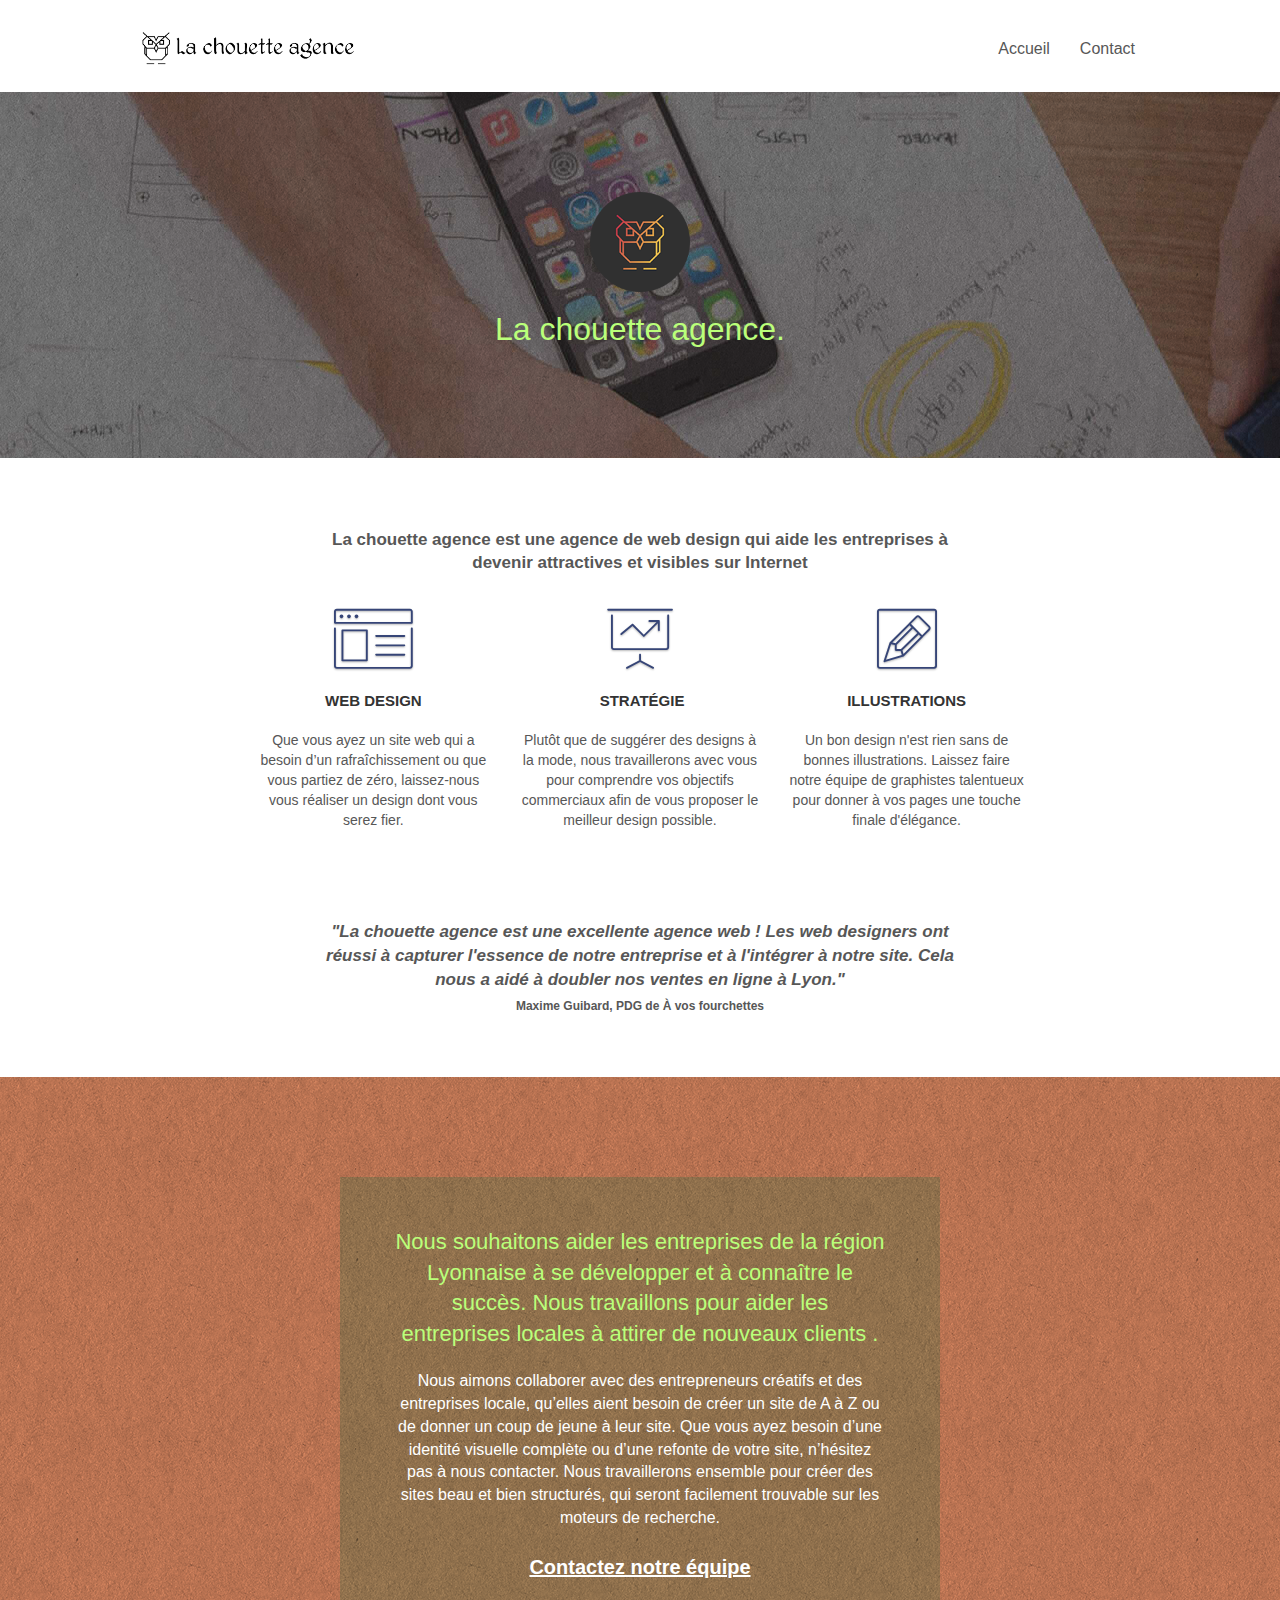
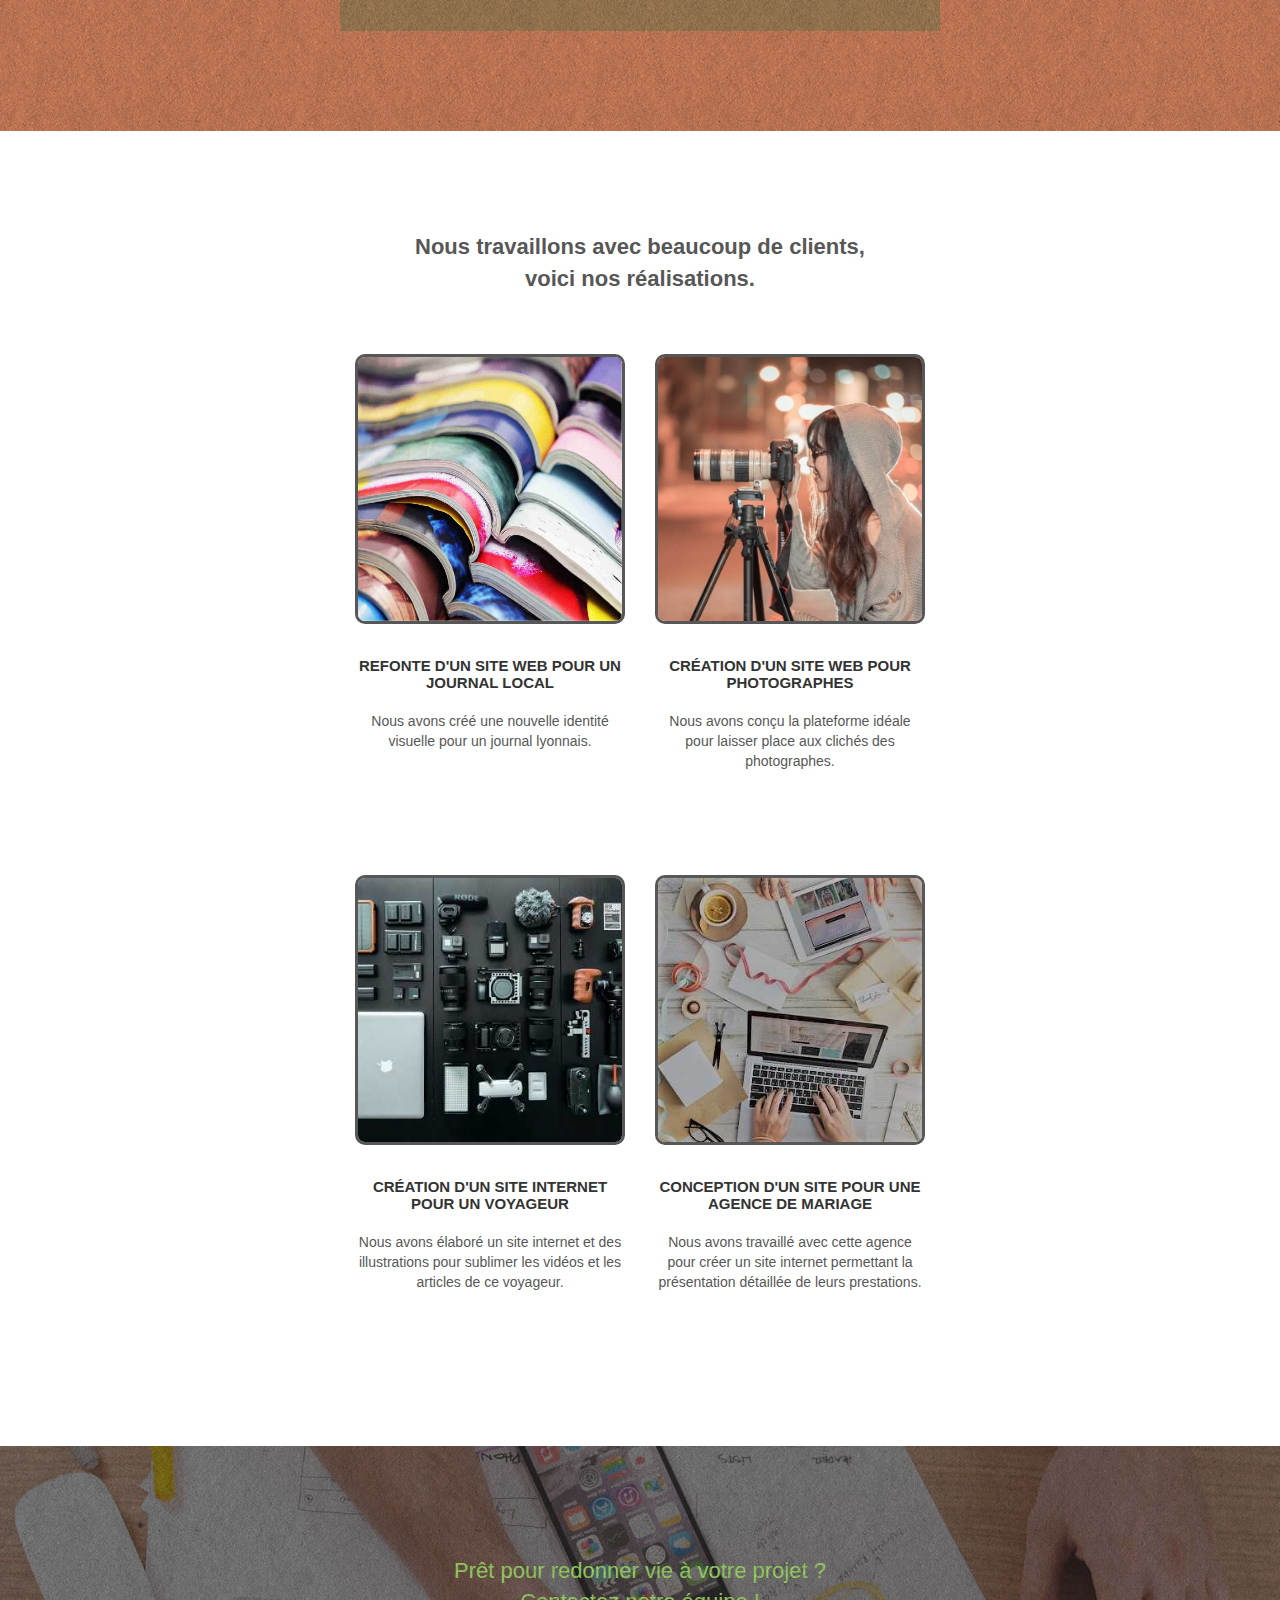
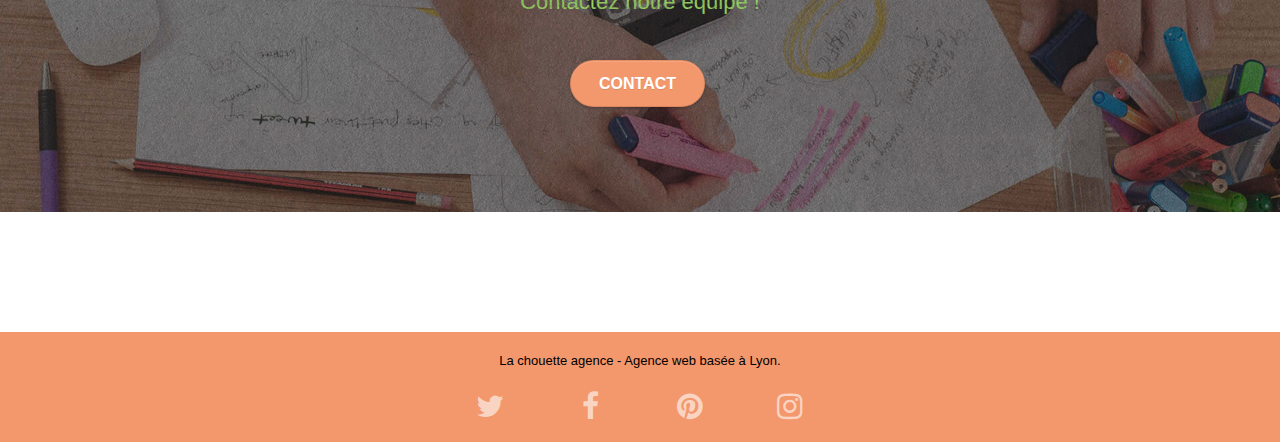
<file: index.html>
<!doctype html>
<html lang="fr">
<head>
    <meta charset="utf-8">
    <meta name="keywords" content="site web, site internet, agence design, paris">
    <meta name="description" content="agence de creation de site web">
    <meta name="viewport" content="width=device-width, initial-scale=1.0, viewport-fit=cover">
    <!--Open graph Protocol-->
    <meta property="og:title" content="La Chouette Agence">
    <meta property="og:type" content="website">
    <meta property="og:image" content="https://xfts.github.io/projet4/img/logo.png">
    <meta property="og:image:width" content="100">
    <meta property="og:image:height" content="100">
    <meta property="og:description" content="Vous cherchez une agence pour créer des sites web pour tous vos besoins">
    <meta property="og:url" content="https://xfts.github.io/projet4/">
    <!--Open graph Protocol-->
    <link rel="shortcut icon" type="image/png" href="favicon.jpg">
    <link rel="stylesheet" href="https://maxcdn.bootstrapcdn.com/bootstrap/3.3.5/css/bootstrap.min.css">
    <link rel="stylesheet" type="text/css" href="style.css">
    <link rel="stylesheet" type="text/css" href="./css/et-line.css">
    <link rel="stylesheet" type="text/css" href="./css/font-awesome.css">
    <script src="https://cdnjs.cloudflare.com/ajax/libs/jquery/2.1.0/jquery.min.js"></script>
    <script src="https://maxcdn.bootstrapcdn.com/bootstrap/3.3.5/js/bootstrap.min.js"></script>
    <script src="./js/blocs.js"></script>
    <script src="./js/jquery.touchSwipe.js" defer></script>
    <script src="./js/gmaps.js"></script>
    <title>La chouette agence</title>
</head>


<body>

<div class="page-container">
    <header>
	<div class="bloc bgc-white l-bloc " id="bloc-0">
	    <div class="container bloc-sm">
		<nav class="navbar row">
		    <div class="navbar-header">
			<a class="navbar-brand" href="index.html">
			    <img id="imagePrincipalChouette" src="img/la-chouette-agence.png" alt="la chouette agence" height="40" />
			</a>
			<button id="nav-toggle" type="button" class="ui-navbar-toggle navbar-toggle" data-toggle="collapse" data-target=".navbar-1">
			    <span class="sr-only">Toggle navigation</span>
			    <span class="icon-bar"></span>
			    <span class="icon-bar"></span>
			    <span class="icon-bar"></span>
			</button>
		    </div>
		    <div class="collapse navbar-collapse navbar-1 special-dropdown-nav">
			<ul class="site-navigation nav navbar-nav">
			    <li>
				<a href="index.html">Accueil</a>
			    </li>
			    <li>
				<a href="page2.html">Contact</a>
			    </li>
			</ul>
		    </div>
		</nav>
	    </div>
	</div>
    </header>
    <main>
	<article>
	    <section id="section1">
		<div class="bloc bgc-dark-slate-blue bg-banniere d-bloc bg-t-edge bloc-bg-texture texture-paper b-parallax" id="bloc-1-hero">
		    <div class="container bloc-lg">
			<div class="row tight-width-whitespace">
			    <div class="col-sm-12">
				<img id="logoChouette" src="img/logo.png" class="center-block image-resize-mode" width="100" alt="La chouette agence, agence web paris, création logo paris" />
				<h1 class="text-center hero-bloc-text tc-white ">La chouette agence.</h1>
			    </div>
			</div>
		    </div>
		</div>
	    </section>
	    <section id="section2">
		<div class="bloc bgc-white l-bloc" id="bloc-2-services">
		    <div  class="container bloc-md oldImageTextDivFlex">
			<div id="oldImageTextDivNum1" class="row">
			    <div class="col-sm-12 text-center">
				<h2 class="oldImageText">La chouette agence est une agence de web design qui aide les entreprises à devenir attractives et visibles sur Internet</h2>
			    </div>
			</div>
			<div class="row voffset-lg med-width-whitespace">
			    <div class="col-sm-4">
				<div class="text-center">
				    <span class="et-icon-browser sm-shadow icon-dark-slate-blue icons icon-lg"></span>
				</div>
				<h3 class="mg-md text-center">Web design</h3>
				<p class="text-center ">Que vous ayez un site web qui a besoin d&rsquo;un rafraîchissement ou que vous partiez de zéro, laissez-nous vous réaliser un design dont vous serez fier.</p>
			    </div>
			    <div class="col-sm-4">
				<div class="text-center">
				    <span class="et-icon-presentation sm-shadow icon-dark-slate-blue icons icon-lg"></span>
				</div>
				<h3 class="mg-md text-center">&nbsp;Stratégie</h3>
				<p class="text-center ">Plutôt que de suggérer des designs à la mode, nous travaillerons avec vous pour comprendre vos objectifs commerciaux afin de vous proposer le meilleur design possible.<br></p>
			    </div>
			    <div class="col-sm-4">
				<div class="text-center">
				    <span class="et-icon-edit sm-shadow icon-dark-slate-blue icons icon-lg"></span>
				</div>
				<h3 class="mg-md text-center">Illustrations</h3>
				<p class="text-center ">Un bon design n'est rien sans de bonnes illustrations. Laissez faire notre équipe de graphistes talentueux pour donner à vos pages une touche finale d'élégance.</p>
			    </div>
			</div>
			<div class="row voffset-lg voffset">
			    <div class="col-xs-12 col-md-8 col-md-offset-2 text-center">
				    <p class="oldImageText"><em>"La chouette agence est une excellente agence web ! Les web designers ont réussi à capturer l'essence de notre entreprise et à l'intégrer à notre site. Cela nous a aidé à doubler nos ventes en ligne à Lyon."<br></em><span style="font-size:12px">Maxime Guibard, PDG de À vos fourchettes</span></p>
			    </div>
			</div>
		    </div>
		</div>
	    </section>
	    <section id="section3">
		<div class="bloc tc-white bgc-atomic-tangerine bg-presentation d-bloc bloc-bg-texture texture-paper b-parallax" id="bloc-3-what-i-do">
		    <div class="container bloc-lg">
			<div class="row tight-width-whitespace black-background">
			    <div class="col-sm-12">
				<h2 id="h2Pb" class="mg-md text-center tc-white">Nous souhaitons aider les entreprises de la région Lyonnaise à se développer et à connaître le succès. Nous travaillons pour aider les entreprises locales à attirer de nouveaux clients .<br></h2>
				<p id="pPb" class="text-center white">Nous aimons collaborer avec des entrepreneurs créatifs et des entreprises locale, qu’elles aient besoin de créer un site de A à Z ou de donner un coup de jeune à leur site. Que vous ayez besoin d’une identité visuelle complète ou d’une refonte de votre site, n’hésitez pas à nous contacter. Nous travaillerons ensemble pour créer des sites beau et bien structurés, qui seront facilement trouvable sur les moteurs de recherche. <br><br><a id="aPb" class="ltc-white bold-link" href="page2.html">Contactez notre équipe</a><br></p>
			    </div>
			</div>
		    </div>
		</div>
	    </section>
	    <section id="section4">
		<div class="bloc bgc-white bg-lines-h2-bg bg-repeat l-bloc" id="bloc-4-portfolio">
		    <div class="container bloc-lg oldImageTextDivFlex">
			<div class="row oldImageTextDivFlex">
			    <div id="oldImageTextDivNum2" class="col-sm-12 text-center">
				<p id="oldImageTextCC" class="oldImageText">Nous travaillons avec beaucoup de clients, voici nos réalisations.</p>
			    </div>
			</div>
			<div class="row tight-width-whitespace portfolio-row">
			    <div class="col-sm-6">
				<a href="#" data-lightbox="img/1.jpg" data-gallery-id="gallery-1" data-caption="Refonte d'un site web pour un journal local" data-frame="snapshot-lb"><img id="image1" src="img/1.jpg" alt="site web journal" class="img-responsive portfolio-thumb" /></a>
				<h3 class="mg-md text-center">Refonte d'un site web pour un journal local</h3>
				<p class="text-center">Nous avons créé une nouvelle identité visuelle pour un journal lyonnais.</p>
			    </div>
			    <div class="col-sm-6">
				<a href="#" data-lightbox="img/2.jpg" data-gallery-id="gallery-1" data-caption="Création d'un site web pour photographes" data-frame="snapshot-lb"><img id="image2" src="img/2.jpg" class="img-responsive portfolio-thumb" alt="Création d'un site web pour photographes" /></a>
				<h3 class="mg-md text-center">Création d'un site web pour photographes</h3>
				<p class="text-center">Nous avons conçu la plateforme idéale pour laisser place aux clichés des photographes.</p>
			    </div>
			</div>
			<div class="row tight-width-whitespace portfolio-row">
			    <div class="col-sm-6">
				<a href="#" data-lightbox="img/3.jpg" data-gallery-id="gallery-1" data-caption="Création d'un site internet pour un voyageur" data-frame="snapshot-lb"><img id="image3" src="img/3.jpg" class="img-responsive portfolio-thumb" alt="Création d'un site web pour voyageur"/></a>
				<h3 class="mg-md text-center">Création d'un site internet pour un voyageur</h3>
				<p class="text-center">Nous avons élaboré un site internet et des illustrations pour sublimer les vidéos et les articles de ce voyageur.</p>
			    </div>
			    <div class="col-sm-6">
				<a href="#" data-lightbox="img/4.jpg" data-gallery-id="gallery-1" data-caption="Conception d'un site pour une agence de mariage" data-frame="snapshot-lb"><img id="image4" src="img/4.jpg" class="img-responsive portfolio-thumb" alt="Création d'un site web pour agence de mariage" /></a>
				<h3 class="mg-md text-center">Conception d'un site pour une agence de mariage</h3>
				<p class="text-center">Nous avons travaillé avec cette agence pour créer un site internet permettant la présentation détaillée de leurs prestations.</p>
			    </div>
			</div>
		    </div>
		</div>
	    </section>
	    <section>	
		<div class="bloc bgc-dark-slate-blue bg-banniere d-bloc bloc-bg-texture texture-paper" id="bloc-5-cta">
		    <div class="container bloc-lg">
			<div class="row">
			    <h2 class="mg-md text-center tc-white">Prêt pour redonner vie à votre projet ?<br>Contactez notre équipe !</h2>
			    <div class="col-sm-12 text-center">
				<a href="page2.html" class="btn btn-atomic-tangerine btn-clean btn-rd btn-lg cta-hero">Contact</a>
			    </div>
			</div>
		    </div>
		</div>
	    </section>
	</article>
    </main>
    <footer>
	<div class="bloc bgc-atomic-tangerine d-bloc" id="bloc-8">
	    <div class="container bloc-sm">
		<div class="row">
		    <div class="col-sm-12">
			<p class="text-center">La chouette agence - Agence web basée à Lyon.</p>
			<div id="reseauxSociauxDiv" class="row row-no-gutters social">
			    <div class="col-sm-3">
				<div class="text-center">
				    <a class="social" href="https://twitter.com/?lang=fr" aria-label="pour avoir toute nos derniers nouvelle sur twitter" rel="nofollow"><span class="fa fa-twitter icon-md"></span></a>
				</div>
			    </div>
			    <div class="col-sm-3">
				<div class="text-center">
				    <a class="social" href="https://facebook.com" aria-label="visitez notre page facebook" rel="nofollow"><span class="fa fa-facebook icon-md"></span></a>
				</div>
			    </div>
			    <div class="col-sm-3">
				<div class="text-center">
				    <a class="social" href="https://www.pinterest.fr" aria-label="regardez le designe de nos artistes sur pinterest" rel="nofollow"><span class="fa fa-pinterest icon-md"></span></a>
				</div>
			    </div>
			    <div class="col-sm-3">
				<div class="text-center">
				    <a class="social" href="https://www.instagram.com/?hl=fr" aria-label="voir nos creations sur instagram" rel="nofollow"><span class="fa fa-instagram icon-md"></span></a>
				</div>
			    </div>
			</div>
		    </div>
		</div>
	    </div>
	</div>
    </footer>
</div>


</body>


</html>
</file>
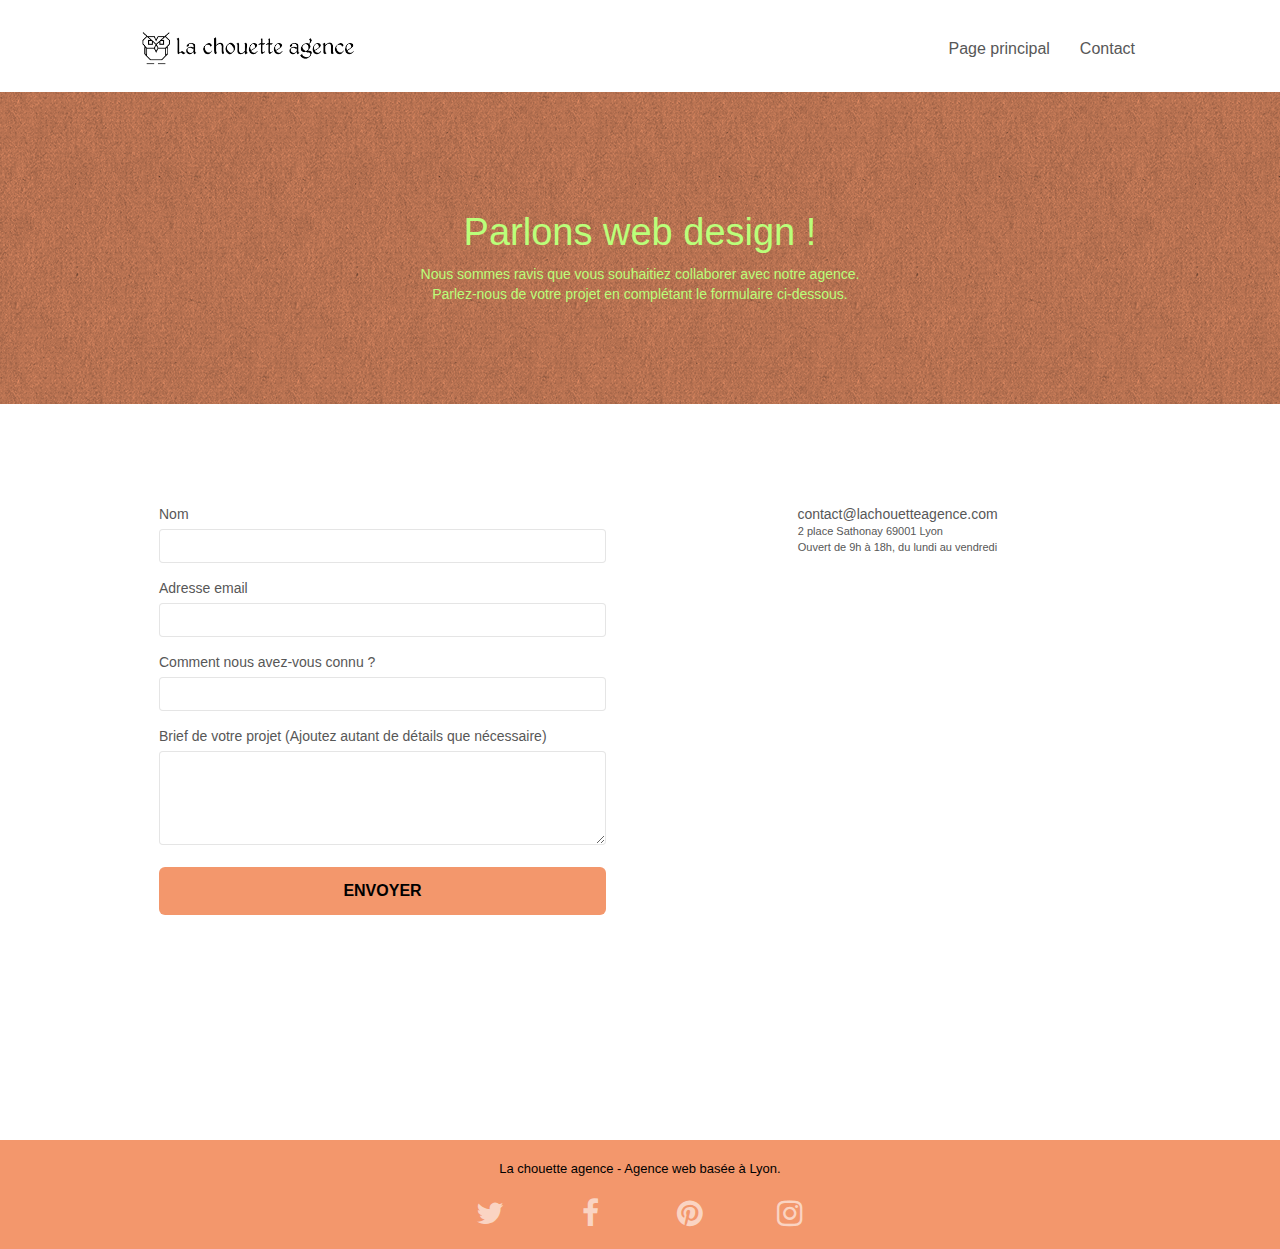
<file: page2.html>
<!doctype html>
<html lang="fr">
<head>
    <meta charset="utf-8">
    <meta name="keywords" content="contact,site web adress, site internet, agence design, paris">
    <meta name="description" content="contact l'agence de creation de site web">
    <meta name="viewport" content="width=device-width, initial-scale=1.0, viewport-fit=cover">
    <!--Open graph Protocol-->
    <meta property="og:title" content="La Chouette Agence">
    <meta property="og:type" content="website">
    <meta property="og:image" content="https://xfts.github.io/projet4/img/logo.png">
    <meta property="og:image:width" content="100">
    <meta property="og:image:height" content="100">
    <meta property="og:description" content="Contacter notre agence de création de sites web">
    <meta property="og:url" content="https://xfts.github.io/projet4/">
    <!--Open graph Protocol-->
    <link rel="shortcut icon" type="image/png" href="favicon.jpg">
    <link rel="stylesheet" href="https://maxcdn.bootstrapcdn.com/bootstrap/3.3.5/css/bootstrap.min.css">
    <link rel="stylesheet" type="text/css" href="style.css">
    <link rel="stylesheet" type="text/css" href="./css/et-line.css">
    <link rel="stylesheet" type="text/css" href="./css/font-awesome.css">
    <script src="https://cdnjs.cloudflare.com/ajax/libs/jquery/2.1.0/jquery.min.js"></script>
    <script src="https://maxcdn.bootstrapcdn.com/bootstrap/3.3.5/js/bootstrap.min.js"></script>
    <script src="./js/blocs.js"></script>
    <script src="./js/jquery.touchSwipe.js" defer></script>
    <script src="./js/gmaps.js"></script>
    <title>Contact</title>
</head>

<body>
<div class="page-container">
    <header>
	<div class="bloc bgc-white l-bloc " id="bloc-0">
	    <div class="container bloc-sm">
		<nav class="navbar row">
		    <div class="navbar-header">
			<a class="navbar-brand" href="index.html">
			    <img src="img/la-chouette-agence.png" alt="atlanta web design logo" height="40" />
			</a>
			<button id="nav-toggle" type="button" class="ui-navbar-toggle navbar-toggle" data-toggle="collapse" data-target=".navbar-1">
			    <span class="sr-only">Toggle navigation</span>
			    <span class="icon-bar"></span>
			    <span class="icon-bar"></span>
			    <span class="icon-bar"></span>
			</button>
		    </div>
		    <div class="collapse navbar-collapse navbar-1 special-dropdown-nav">
			<ul class="site-navigation nav navbar-nav">
			    <li>
				<a href="index.html">Page principal</a>
			    </li>
			    <li>
				<a href="page2.html">Contact</a>
			    </li>
			</ul>
		    </div>
		</nav>
	    </div>
	</div>
    </header>
    <main>
	<section id="section2">    
	    <div class="bloc bg-dots-bg bg-repeat bgc-atomic-tangerine d-bloc bloc-bg-texture texture-paper" id="bloc-6">
		<div class="container bloc-lg">
		    <div class="row">
			<div class="col-sm-12">
			    <h1 class="text-center hero-bloc-text tc-white">Parlons web design !</h1>
			    <p class="text-center mg-lg tc-white tight-width-whitespace">Nous sommes ravis que vous souhaitiez collaborer avec notre agence.<br>Parlez-nous de votre projet en complétant le formulaire ci-dessous.</p>
			</div>
		    </div>
		</div>
	    </div>
	</section>
	<section>
	    <div class="bloc bgc-white l-bloc" id="bloc-7">
		<div class="container bloc-lg">
		    <div class="row">
			<div class="col-sm-6">
			    <form id="form_1" novalidate >
				<div class="form-group">
				    <label>Nom</label>
				    <input id="name" aria-label="entrez votre nom" class="form-control" required />
				</div>
				<div class="form-group">
				    <label>Adresse email</label>
				    <input id="email" aria-label="veuillez entrer votre courriel" class="form-control" type="email" required />
				</div>
				<div class="form-group">
				    <label>Comment nous avez-vous connu ?</label>
				    <input class="form-control"  aria-label="Comment nous avez-vous connu?" type="email" required id="input_504" />
				</div>
				<div class="form-group">
				    <label>Brief de votre projet (Ajoutez autant de détails que nécessaire)<br></label><textarea id="message" aria-label="racontez nous votre projet en quelque ligne juste en bas" class="form-control" rows="4" cols="50" required></textarea>
				</div> 
				<button id="textButton" class="bloc-button btn btn-lg btn-block cta-hero btn-atomic-tangerine" type="submit">Envoyer</button>
			    </form>
			</div>
			<div class="col-sm-6">
			    <a href="contact@lachouetteagence.com">contact@lachouetteagence.com</a>
			    <p>2 place Sathonay 69001 Lyon<br>Ouvert de 9h à 18h, du lundi au vendredi</p>
			</div>
		    </div>
		</div>
	    </div>
	    <a class="bloc-button btn btn-d scrollToTop" onclick="scrollToTarget('1')">
		<span class="fa fa-chevron-up"></span>
	    </a>
	</section>
    </main>
    <footer id="footerPage2">
	<div class="bloc bgc-atomic-tangerine d-bloc" id="bloc-8">
	    <div class="container bloc-sm">
		<div class="row">
		    <div class="col-sm-12">
			<p class="text-center">La chouette agence - Agence web basée à Lyon.</p>
			<div id="reseauxSociauxDiv" class="row row-no-gutters social">
			    <div class="col-sm-3">
				<div class="text-center">
				    <a class="social" href="https://twitter.com/?lang=fr" aria-label="pour avoir toute nos derniers nouvelle sur twitter" rel="nofollow"><span class="fa fa-twitter icon-md"></span></a>
				</div>
			    </div>
			    <div class="col-sm-3">
				<div class="text-center">
				    <a class="social" href="https://facebook.com" aria-label="visitez notre page facebook" rel="nofollow"><span class="fa fa-facebook icon-md"></span></a>
				</div>
			    </div>
			    <div class="col-sm-3">
				<div class="text-center">
				    <a class="social" href="https://www.pinterest.fr" aria-label="regardez le designe de nos artistes sur pinterest" rel="nofollow"><span class="fa fa-pinterest icon-md"></span></a>
				</div>
			    </div>
			    <div class="col-sm-3">
				<div class="text-center">
				    <a class="social" href="https://www.instagram.com/?hl=fr" aria-label="voir nos creations sur instagram" rel="nofollow"><span class="fa fa-instagram icon-md"></span></a>
				</div>
			    </div>
			</div>
		    </div>
		</div>
	    </div>
	</div>
    </footer>
</div>



</body>
</html>
</file>
<file: style.css>
body{margin:0;padding:0;background:#FFF;overflow-x:hidden;-webkit-font-smoothing:antialiased;-moz-osx-font-smoothing:grayscale}a,button{transition:all .3s ease-in-out;outline:none !important}a:hover{text-decoration:none;cursor:pointer}#page-loading-blocs-notifaction{position:fixed;top:0;bottom:0;width:100%;z-index:100000;background:#fff url("img/pageload-spinner.gif") no-repeat center center}.bloc{width:100%;clear:both;background:50% 50% no-repeat;padding:0 50px;-webkit-background-size:cover;-moz-background-size:cover;-o-background-size:cover;background-size:cover;position:relative}.bloc .container{padding-left:0;padding-right:0}.bloc-lg{padding:100px 50px}.bloc-md{padding:50px}.bloc-sm{padding:20px 50px}.bg-center,.bg-l-edge,.bg-r-edge,.bg-t-edge,.bg-b-edge,.bg-tl-edge,.bg-bl-edge,.bg-tr-edge,.bg-br-edge,.bg-repeat{-webkit-background-size:auto !important;-moz-background-size:auto !important;-o-background-size:auto !important;background-size:auto !important}.bg-repeat{background:repeat}.bg-t-edge{background:top no-repeat}.bloc-bg-texture::before{content:"";background-size:2px 2px;position:absolute;top:0;bottom:0;left:0;right:0}.texture-paper::before{background:url("img/texture-paper.png");background-size:280px 280px}.b-parallax{background-attachment:fixed}.d-bloc{color:rgba(255,255,255,.7)}.d-bloc button:hover{color:rgba(255,255,255,.9)}.d-bloc .icon-round,.d-bloc .icon-square,.d-bloc .icon-rounded,.d-bloc .icon-semi-rounded-a,.d-bloc .icon-semi-rounded-b{border-color:rgba(255,255,255,.9)}.d-bloc .divider-h span{border-color:rgba(255,255,255,.2)}.d-bloc .a-btn,.d-bloc .navbar a,.d-bloc .navbar-brand,.d-bloc a .icon-sm,.d-bloc a .icon-md,.d-bloc a .icon-lg,.d-bloc a .icon-xl,.d-bloc h1 a,.d-bloc h2 a,.d-bloc h3 a,.d-bloc h4 a,.d-bloc h5 a,.d-bloc h6 a,.d-bloc p a{color:rgba(255,255,255,.6)}.d-bloc .a-btn:hover,.d-bloc .navbar a:hover,.d-bloc .navbar-brand:hover,.d-bloc a:hover .icon-sm,.d-bloc a:hover .icon-md,.d-bloc a:hover .icon-lg,.d-bloc a:hover .icon-xl,.d-bloc h1 a:hover,.d-bloc h2 a:hover,.d-bloc h3 a:hover,.d-bloc h4 a:hover,.d-bloc h5 a:hover,.d-bloc h6 a:hover,.d-bloc p a:hover{color:rgba(255,255,255,1)}.d-bloc .navbar-toggle .icon-bar{background:rgba(255,255,255,1)}.d-bloc .btn-wire,.d-bloc .btn-wire:hover{color:rgba(255,255,255,1);border-color:rgba(255,255,255,1)}.d-bloc .panel{color:rgba(0,0,0,.5)}.d-bloc .panel button:hover{color:rgba(0,0,0,.7)}.d-bloc .panel icon{border-color:rgba(0,0,0,.7)}.d-bloc .panel .divider-h span{border-color:rgba(0,0,0,.1)}.d-bloc .panel .a-btn{color:rgba(0,0,0,.6)}.d-bloc .panel .a-btn:hover{color:rgba(0,0,0,1)}.d-bloc .panel .btn-wire,.d-bloc .panel .btn-wire:hover{color:rgba(0,0,0,.7);border-color:rgba(0,0,0,.3)}.d-bloc .panel,.l-bloc{color:rgba(0,0,0,.5)}.d-bloc .panel button:hover,.l-bloc button:hover{color:rgba(0,0,0,.7)}.l-bloc .icon-round,.l-bloc .icon-square,.l-bloc .icon-rounded,.l-bloc .icon-semi-rounded-a,.l-bloc .icon-semi-rounded-b{border-color:rgba(0,0,0,.7)}.d-bloc .panel .divider-h span,.l-bloc .divider-h span{border-color:rgba(0,0,0,.1)}.d-bloc .panel .a-btn,.l-bloc .a-btn,.l-bloc .navbar a,.l-bloc .navbar-brand,.l-bloc a .icon-sm,.l-bloc a .icon-md,.l-bloc a .icon-lg,.l-bloc a .icon-xl,.l-bloc h1 a,.l-bloc h2 a,.l-bloc h3 a,.l-bloc h4 a,.l-bloc h5 a,.l-bloc h6 a,.l-bloc p a{color:rgba(0,0,0,.6)}.d-bloc .panel .a-btn:hover,.l-bloc .a-btn:hover,.l-bloc .navbar a:hover,.l-bloc .navbar-brand:hover,.l-bloc a:hover .icon-sm,.l-bloc a:hover .icon-md,.l-bloc a:hover .icon-lg,.l-bloc a:hover .icon-xl,.l-bloc h1 a:hover,.l-bloc h2 a:hover,.l-bloc h3 a:hover,.l-bloc h4 a:hover,.l-bloc h5 a:hover,.l-bloc h6 a:hover,.l-bloc p a:hover{color:rgba(0,0,0,1)}.l-bloc .navbar-toggle .icon-bar{color:rgba(0,0,0,.6)}.d-bloc .panel .btn-wire,.d-bloc .panel .btn-wire:hover,.l-bloc .btn-wire,.l-bloc .btn-wire:hover{color:rgba(0,0,0,.7);border-color:rgba(0,0,0,.3)}.voffset{margin-top:30px}.voffset-lg{margin-top:80px}.row-no-gutters{margin-right:0;margin-left:0}.row.row-no-gutters>[class^="col-"],.row.row-no-gutters>[class*=" col-"]{padding-right:0;padding-left:0}#bloc-1-hero h1{font-size:32px}.navbar{margin-bottom:0;z-index:1}.navbar-brand{height:auto;padding:3px 15px;font-size:25px;font-weight:normal;font-weight:600;line-height:44px}.navbar-brand img{max-height:200px;margin:0 5px 0 0;display:inline}.navbar-brand img[src$=svg]{min-width:100px}.nav-center .navbar-brand img{margin:0}.navbar .nav{padding-top:2px;margin-right:-16px;float:right;z-index:1}.nav>li{float:left;margin-top:4px;font-size:16px}.navbar-nav .open .dropdown-menu>li>a{text-align:inherit}.nav>li a:hover,.nav>li a:focus{background:transparent}.navbar-toggle{margin:10px 10px 0 0;border:0}.navbar-toggle:hover{background:transparent !important}.navbar-toggle .icon-bar{background-color:rgba(0,0,0,.5);width:26px}.nav-invert .navbar .nav{float:left}.nav-invert .navbar-header,.nav-invert .navbar-brand{float:right;position:relative;z-index:2}@media(min-width:768px){.site-navigation{position:absolute;top:50%;right:20px;transform:translate(0,-50%);-webkit-transform:translateY(-50%)}.nav>li .dropdown-menu a,.nav>li .dropdown-menu a:hover{color:#484848}.nav-invert .site-navigation{left:0;right:0}.nav-center{text-align:center}.nav-center .navbar-header{width:100%}.nav-center .navbar-header,.nav-center .navbar-brand,.nav-center .nav>li{float:none;display:inline-block}.nav-center .site-navigation{position:relative;width:100%;right:0;margin-right:0;margin-top:20px}.nav-center.mini-nav .navbar-toggle{float:none;margin:10px auto 0}}.nav>li>.dropdown a{background:none !important;display:block;padding:14px 15px}nav .caret{margin:0 5px}.dropdown-menu .dropdown-menu{top:-8px;left:100%}.dropdown-menu .dropmenu-flow-right{top:100%;left:0;margin-left:-1px;border-top-left-radius:0;border-top-right-radius:0}.dropdown-menu .dropdown span{border:4px solid black;border-top-color:transparent;border-right-color:transparent;border-bottom-color:transparent;margin:6px -5px 0 0 !important;float:right}.mg-md{margin-top:10px;margin-bottom:20px}.mg-lg{margin-top:10px;margin-bottom:40px}.btn{margin:0 5px 5px 0}.btn.pull-right{margin:0 0 5px 5px}.btn-d,.btn-d:hover,.btn-d:focus{color:#FFF;background:rgba(0,0,0,.3)}button{outline:none !important}.btn-rd{border-radius:40px}.btn-clean{border:1px solid rgba(0,0,0,.08);border-bottom-color:rgba(0,0,0,.1);text-shadow:0 1px 0 rgba(0,0,1,.1);box-shadow:0 1px 3px rgba(0,0,1,.25),inset 0 1px 0 0 rgba(255,255,255,.15)}.icon-md{font-size:30px !important}.icon-lg{font-size:60px !important}.sm-shadow{text-shadow:0 1px 2px rgba(0,0,0,.3)}.panel-sq,.panel-sq .panel-heading,.panel-sq .panel-footer{border-radius:0}.panel-rd{border-radius:30px}.panel-rd .panel-heading{border-radius:29px 29px 0 0}.panel-rd .panel-footer{border-radius:0 0 29px 29px}.form-control{border-color:rgba(0,0,0,.1);box-shadow:none}.scrollToTop{width:40px;height:40px;position:fixed;bottom:20px;right:20px;opacity:0;z-index:500;transition:all .3s ease-in-out}.scrollToTop span{margin-top:6px}.showScrollTop{font-size:14px;opacity:1}a[data-lightbox]{position:relative;display:block;text-align:center}a[data-lightbox]:hover::before{content:"+";font-family:"HelveticaNeue-Light","Helvetica Neue Light","Helvetica Neue",Helvetica,Arial;font-size:32px;width:50px;height:50px;margin-left:-25px;border-radius:50%;background:rgba(0,0,0,.6);color:#FFF;font-weight:100;z-index:1;position:absolute;top:50%;transform:translateY(-50%);-webkit-transform:translateY(-50%)}a[data-lightbox]:hover img{opacity:.6;-webkit-animation-fill-mode:none;animation-fill-mode:none}#lightbox-modal{display:flex;align-items:center}#lightbox-modal .modal-dialog{width:90%;max-width:900px;margin:0 auto 0}#lightbox-modal .modal-dialog img{max-height:90vh;margin:0 auto}.lightbox-caption{padding:20px;color:#FFF;background:rgba(0,0,0,.5);position:absolute;left:15px;right:15px;bottom:5px}.close-lightbox{color:#FFF;font-size:30px;position:absolute;top:20px;right:20px;z-index:20;background:rgba(0,0,0,.5);border:0;line-height:30px;padding:0 9px 5px;opacity:.3}.close-lightbox:hover,.next-lightbox:hover,.prev-lightbox:hover{opacity:1.0;color:#FFF}.next-lightbox,.prev-lightbox{font-size:20px;color:rgba(255,255,255,.9);background:rgba(0,0,0,.5);transition:all .2s ease-in-out;position:absolute;top:45%;z-index:1;opacity:.4}.next-lightbox{padding:6px 8px 1px 13px;right:25px}.prev-lightbox{padding:6px 13px 1px 10px;left:25px}.snapshot-lb .modal-body{padding-bottom:45px}.snapshot-lb .lightbox-caption{padding:0;color:rgba(0,0,0,.5);background:0}h1,h2,h3,h4,h5,h6,p,label,.btn,a{font-family:"helvetica";font-weight:400;color:#575757 !important}.container{max-width:1000px}.hero-bloc-text{font-size:38px}.hero-bloc-text-sub{font-size:36px}.statement-bloc-text{line-height:26px;font-style:italic;font-size:20px;text-align:center;font-weight:lighter;max-width:520px;margin:auto auto auto auto}p{font-size:11px}.tight-width-whitespace{max-width:600px;margin:auto auto auto auto}.h1{font-size:20px;font-family:"Open Sans"}.cta-hero{margin-top:22px;color:#fff !important;text-transform:uppercase;padding:12px 28px 12px 28px;font-size:16px;font-weight:700}.social{max-width:400px;margin:auto auto auto auto}h2{font-size:22px;line-height:1.4em}h3{font-size:15px;text-transform:uppercase;font-weight:700;color:#333 !important}.med-width-whitespace{max-width:800px;margin:auto auto auto auto;box-shadow:0 0 0 #000}h1{color:#333 !important}h4{color:#333 !important}.icons{margin-bottom:14px;margin-top:24px}.white{color:#fff !important}.portfolio-thumb{margin-bottom:24px}.portfolio-row{margin-bottom:44px;margin-top:50px}.avatar{box-shadow:0 4px 9px rgba(0,0,0,0.3)}.black-background{background-color:rgba(165,147,99,0.7);padding:40px 40px 40px 40px}.bold-link{font-weight:900;text-decoration:underline !important}.bgc-white{background-color:#fff}.bgc-dark-slate-blue{background-color:#364577}.bgc-atomic-tangerine{background-color:#f3976c}.tc-white{color:#baff7a !important}.btn-atomic-tangerine{background:#f3976c;color:#fff !important}.btn-atomic-tangerine:hover{background:#c27956 !important;color:#fff !important}.ltc-white{color:#fff !important}.ltc-white:hover{color:#ccc !important}.ltc-atomic-tangerine{color:#f3976c !important}.ltc-atomic-tangerine:hover{color:#c27956 !important}.icon-dark-slate-blue{color:#364577 !important;border-color:#364577 !important}.bg-dots-bg{background-image:url("img/dots-bg.png")}.bg-banniere{background-image:url("img/la-chouette-agence-banniere.jpg")}.bg-presentation{background-image:url("img/image-de-presentation.jpg")}@media(max-width:1024px){.bloc{padding-left:20px;padding-right:20px}.bloc.full-width-bloc,.bloc-tile-2.full-width-bloc .container,.bloc-tile-3.full-width-bloc .container,.bloc-tile-4.full-width-bloc .container{padding-left:0;padding-right:0}}@media(max-width:992px) and (min-width:768px){.navbar .nav{max-width:80%}.nav-center.navbar .nav{max-width:100%}}@media only screen and (min-width:768px) and (max-width:1024px) and (orientation:landscape){.b-parallax{background-attachment:scroll}}@media only screen and (min-width:1024px) and (max-width:1366px) and (-webkit-min-device-pixel-ratio:1.5){.b-parallax{background-attachment:scroll}}@media(max-width:991px){.container{width:100%}.b-parallax{background-attachment:scroll}.page-container,#hero-bloc{overflow-x:hidden;position:relative}.bloc-group,.bloc-group .bloc{display:block;width:100%}.bloc-fill-screen .fill-bloc-top-edge,.bloc-fill-screen .fill-bloc-bottom-edge{padding:0 20px}}@media(max-width:767px){.page-container{overflow-x:hidden;position:relative}h1,h2,h3,h4,h5,h6,p,#disqus_thread{padding-left:10px !important;padding-right:10px !important}.b-parallax{background-attachment:scroll}.navbar .nav{padding-top:0;border-top:1px solid rgba(0,0,0,.2);float:none !important}.navbar.row{margin-left:0;margin-right:0}.site-navigation{position:inherit;transform:none;-webkit-transform:none;-ms-transform:none}.nav>li{margin-top:0;border-bottom:1px solid rgba(0,0,0,.1);background:rgba(0,0,0,.05);text-align:left;padding-left:15px;width:100%}.nav>li:hover{background:rgba(0,0,0,.08)}.dropdown .dropdown a .caret{float:none;margin:5px 0 0 10px !important;border:4px solid black;border-bottom-color:transparent;border-right-color:transparent;border-left-color:transparent}#hero-bloc .navbar .nav{background:rgba(0,0,0,.8)}#hero-bloc .navbar .nav a{color:rgba(255,255,255,.6)}.hero{padding:50px 0}.hero-nav{left:-1px;right:-1px}.navbar-collapse{padding:0;overflow-x:hidden;-webkit-box-shadow:none;box-shadow:none}.navbar-brand img{max-height:40px;width:auto}.nav-invert .navbar-header{float:none;width:100%}.nav-invert .navbar-toggle{float:left;margin-left:10px}.bloc{padding-left:0;padding-right:0}.bloc-xxl,.bloc-xl,.bloc-lg{padding:40px 0}.bloc-sm,.bloc-md{padding-left:0;padding-right:0}.bloc-tile-2 .container,.bloc-tile-3 .container,.bloc-tile-4 .container,.bloc-fill-screen .fill-bloc-top-edge,.bloc-fill-screen .fill-bloc-bottom-edge{padding-left:0;padding-right:0}.a-block{padding:0 10px}.btn-dwn{display:none}.voffset{margin-top:5px}.voffset-md{margin-top:20px}.voffset-lg{margin-top:30px}form{padding:5px}.close-lightbox{display:inline-block}.blocsapp-device-iphone5{background-size:216px 425px;padding-top:60px;width:216px;height:425px}.blocsapp-device-iphone5 img{width:180px;height:320px}}@media(max-width:400px){.bloc{padding-left:0;padding-right:0}}@media(max-width:767px){.bloc-mob-center-text{text-align:center}}footer p{margin-bottom:20px;font-size:13px;color:black !important}#section2 p{font-size:14px}#section4 p{font-size:14px}#section4 img{border:solid;border-radius:10px}#pPb{font-size:16px}#aPb{font-size:20px}#reseauxSociauxDiv{display:flex;justify-content:space-between}.oldImageText{font-size:17px !important;font-weight:bold}.oldImageTextDivFlex{display:flex;flex-direction:column;align-items:center}#oldImageTextDivNum1{width:70%}#oldImageTextDivNum2{width:70%}#oldImageTextCC{font-size:22px !important}.col-sm-6{display:flex !important;flex-direction:column !important;align-items:center !important}@media(max-width:668px){#image1,#image2,#image3,#image4{height:240px}}#textButton{color:black !important}@media(min-height:1068px){#footerPage2{position:absolute;bottom:0;left:0;right:0}}main{margin-bottom:120px}
</file>
<file: css/et-line.css>
@font-face{font-family:et-line;src:url(../fonts/et-line.eot);src:url(../fonts/et-line.eot?#iefix) format('embedded-opentype'),url(../fonts/et-line.woff) format('woff'),url(../fonts/et-line.ttf) format('truetype'),url(../fonts/et-line.svg#et-line) format('svg');font-weight:400;font-style:normal}.et-icon-adjustments,.et-icon-alarmclock,.et-icon-anchor,.et-icon-aperture,.et-icon-attachment,.et-icon-bargraph,.et-icon-basket,.et-icon-beaker,.et-icon-bike,.et-icon-book-open,.et-icon-briefcase,.et-icon-browser,.et-icon-calendar,.et-icon-camera,.et-icon-caution,.et-icon-chat,.et-icon-circle-compass,.et-icon-clipboard,.et-icon-clock,.et-icon-cloud,.et-icon-compass,.et-icon-desktop,.et-icon-dial,.et-icon-document,.et-icon-documents,.et-icon-download,.et-icon-dribbble,.et-icon-edit,.et-icon-envelope,.et-icon-expand,.et-icon-facebook,.et-icon-flag,.et-icon-focus,.et-icon-gears,.et-icon-genius,.et-icon-gift,.et-icon-global,.et-icon-globe,.et-icon-googleplus,.et-icon-grid,.et-icon-happy,.et-icon-hazardous,.et-icon-heart,.et-icon-hotairballoon,.et-icon-hourglass,.et-icon-key,.et-icon-laptop,.et-icon-layers,.et-icon-lifesaver,.et-icon-lightbulb,.et-icon-linegraph,.et-icon-linkedin,.et-icon-lock,.et-icon-magnifying-glass,.et-icon-map,.et-icon-map-pin,.et-icon-megaphone,.et-icon-mic,.et-icon-mobile,.et-icon-newspaper,.et-icon-notebook,.et-icon-paintbrush,.et-icon-paperclip,.et-icon-pencil,.et-icon-phone,.et-icon-picture,.et-icon-pictures,.et-icon-piechart,.et-icon-presentation,.et-icon-pricetags,.et-icon-printer,.et-icon-profile-female,.et-icon-profile-male,.et-icon-puzzle,.et-icon-quote,.et-icon-recycle,.et-icon-refresh,.et-icon-ribbon,.et-icon-rss,.et-icon-sad,.et-icon-scissors,.et-icon-scope,.et-icon-search,.et-icon-shield,.et-icon-speedometer,.et-icon-strategy,.et-icon-streetsign,.et-icon-tablet,.et-icon-target,.et-icon-telescope,.et-icon-toolbox,.et-icon-tools,.et-icon-tools-2,.et-icon-trophy,.et-icon-tumblr,.et-icon-twitter,.et-icon-upload,.et-icon-video,.et-icon-wallet,.et-icon-wine{font-family:et-line;speak:none;font-style:normal;font-weight:400;font-variant:normal;text-transform:none;line-height:1;-webkit-font-smoothing:antialiased;-moz-osx-font-smoothing:grayscale;display:inline-block}.et-icon-mobile:before{content:"\e000"}.et-icon-laptop:before{content:"\e001"}.et-icon-desktop:before{content:"\e002"}.et-icon-tablet:before{content:"\e003"}.et-icon-phone:before{content:"\e004"}.et-icon-document:before{content:"\e005"}.et-icon-documents:before{content:"\e006"}.et-icon-search:before{content:"\e007"}.et-icon-clipboard:before{content:"\e008"}.et-icon-newspaper:before{content:"\e009"}.et-icon-notebook:before{content:"\e00a"}.et-icon-book-open:before{content:"\e00b"}.et-icon-browser:before{content:"\e00c"}.et-icon-calendar:before{content:"\e00d"}.et-icon-presentation:before{content:"\e00e"}.et-icon-picture:before{content:"\e00f"}.et-icon-pictures:before{content:"\e010"}.et-icon-video:before{content:"\e011"}.et-icon-camera:before{content:"\e012"}.et-icon-printer:before{content:"\e013"}.et-icon-toolbox:before{content:"\e014"}.et-icon-briefcase:before{content:"\e015"}.et-icon-wallet:before{content:"\e016"}.et-icon-gift:before{content:"\e017"}.et-icon-bargraph:before{content:"\e018"}.et-icon-grid:before{content:"\e019"}.et-icon-expand:before{content:"\e01a"}.et-icon-focus:before{content:"\e01b"}.et-icon-edit:before{content:"\e01c"}.et-icon-adjustments:before{content:"\e01d"}.et-icon-ribbon:before{content:"\e01e"}.et-icon-hourglass:before{content:"\e01f"}.et-icon-lock:before{content:"\e020"}.et-icon-megaphone:before{content:"\e021"}.et-icon-shield:before{content:"\e022"}.et-icon-trophy:before{content:"\e023"}.et-icon-flag:before{content:"\e024"}.et-icon-map:before{content:"\e025"}.et-icon-puzzle:before{content:"\e026"}.et-icon-basket:before{content:"\e027"}.et-icon-envelope:before{content:"\e028"}.et-icon-streetsign:before{content:"\e029"}.et-icon-telescope:before{content:"\e02a"}.et-icon-gears:before{content:"\e02b"}.et-icon-key:before{content:"\e02c"}.et-icon-paperclip:before{content:"\e02d"}.et-icon-attachment:before{content:"\e02e"}.et-icon-pricetags:before{content:"\e02f"}.et-icon-lightbulb:before{content:"\e030"}.et-icon-layers:before{content:"\e031"}.et-icon-pencil:before{content:"\e032"}.et-icon-tools:before{content:"\e033"}.et-icon-tools-2:before{content:"\e034"}.et-icon-scissors:before{content:"\e035"}.et-icon-paintbrush:before{content:"\e036"}.et-icon-magnifying-glass:before{content:"\e037"}.et-icon-circle-compass:before{content:"\e038"}.et-icon-linegraph:before{content:"\e039"}.et-icon-mic:before{content:"\e03a"}.et-icon-strategy:before{content:"\e03b"}.et-icon-beaker:before{content:"\e03c"}.et-icon-caution:before{content:"\e03d"}.et-icon-recycle:before{content:"\e03e"}.et-icon-anchor:before{content:"\e03f"}.et-icon-profile-male:before{content:"\e040"}.et-icon-profile-female:before{content:"\e041"}.et-icon-bike:before{content:"\e042"}.et-icon-wine:before{content:"\e043"}.et-icon-hotairballoon:before{content:"\e044"}.et-icon-globe:before{content:"\e045"}.et-icon-genius:before{content:"\e046"}.et-icon-map-pin:before{content:"\e047"}.et-icon-dial:before{content:"\e048"}.et-icon-chat:before{content:"\e049"}.et-icon-heart:before{content:"\e04a"}.et-icon-cloud:before{content:"\e04b"}.et-icon-upload:before{content:"\e04c"}.et-icon-download:before{content:"\e04d"}.et-icon-target:before{content:"\e04e"}.et-icon-hazardous:before{content:"\e04f"}.et-icon-piechart:before{content:"\e050"}.et-icon-speedometer:before{content:"\e051"}.et-icon-global:before{content:"\e052"}.et-icon-compass:before{content:"\e053"}.et-icon-lifesaver:before{content:"\e054"}.et-icon-clock:before{content:"\e055"}.et-icon-aperture:before{content:"\e056"}.et-icon-quote:before{content:"\e057"}.et-icon-scope:before{content:"\e058"}.et-icon-alarmclock:before{content:"\e059"}.et-icon-refresh:before{content:"\e05a"}.et-icon-happy:before{content:"\e05b"}.et-icon-sad:before{content:"\e05c"}.et-icon-facebook:before{content:"\e05d"}.et-icon-twitter:before{content:"\e05e"}.et-icon-googleplus:before{content:"\e05f"}.et-icon-rss:before{content:"\e060"}.et-icon-tumblr:before{content:"\e061"}.et-icon-linkedin:before{content:"\e062"}.et-icon-dribbble:before{content:"\e063"}
</file>
